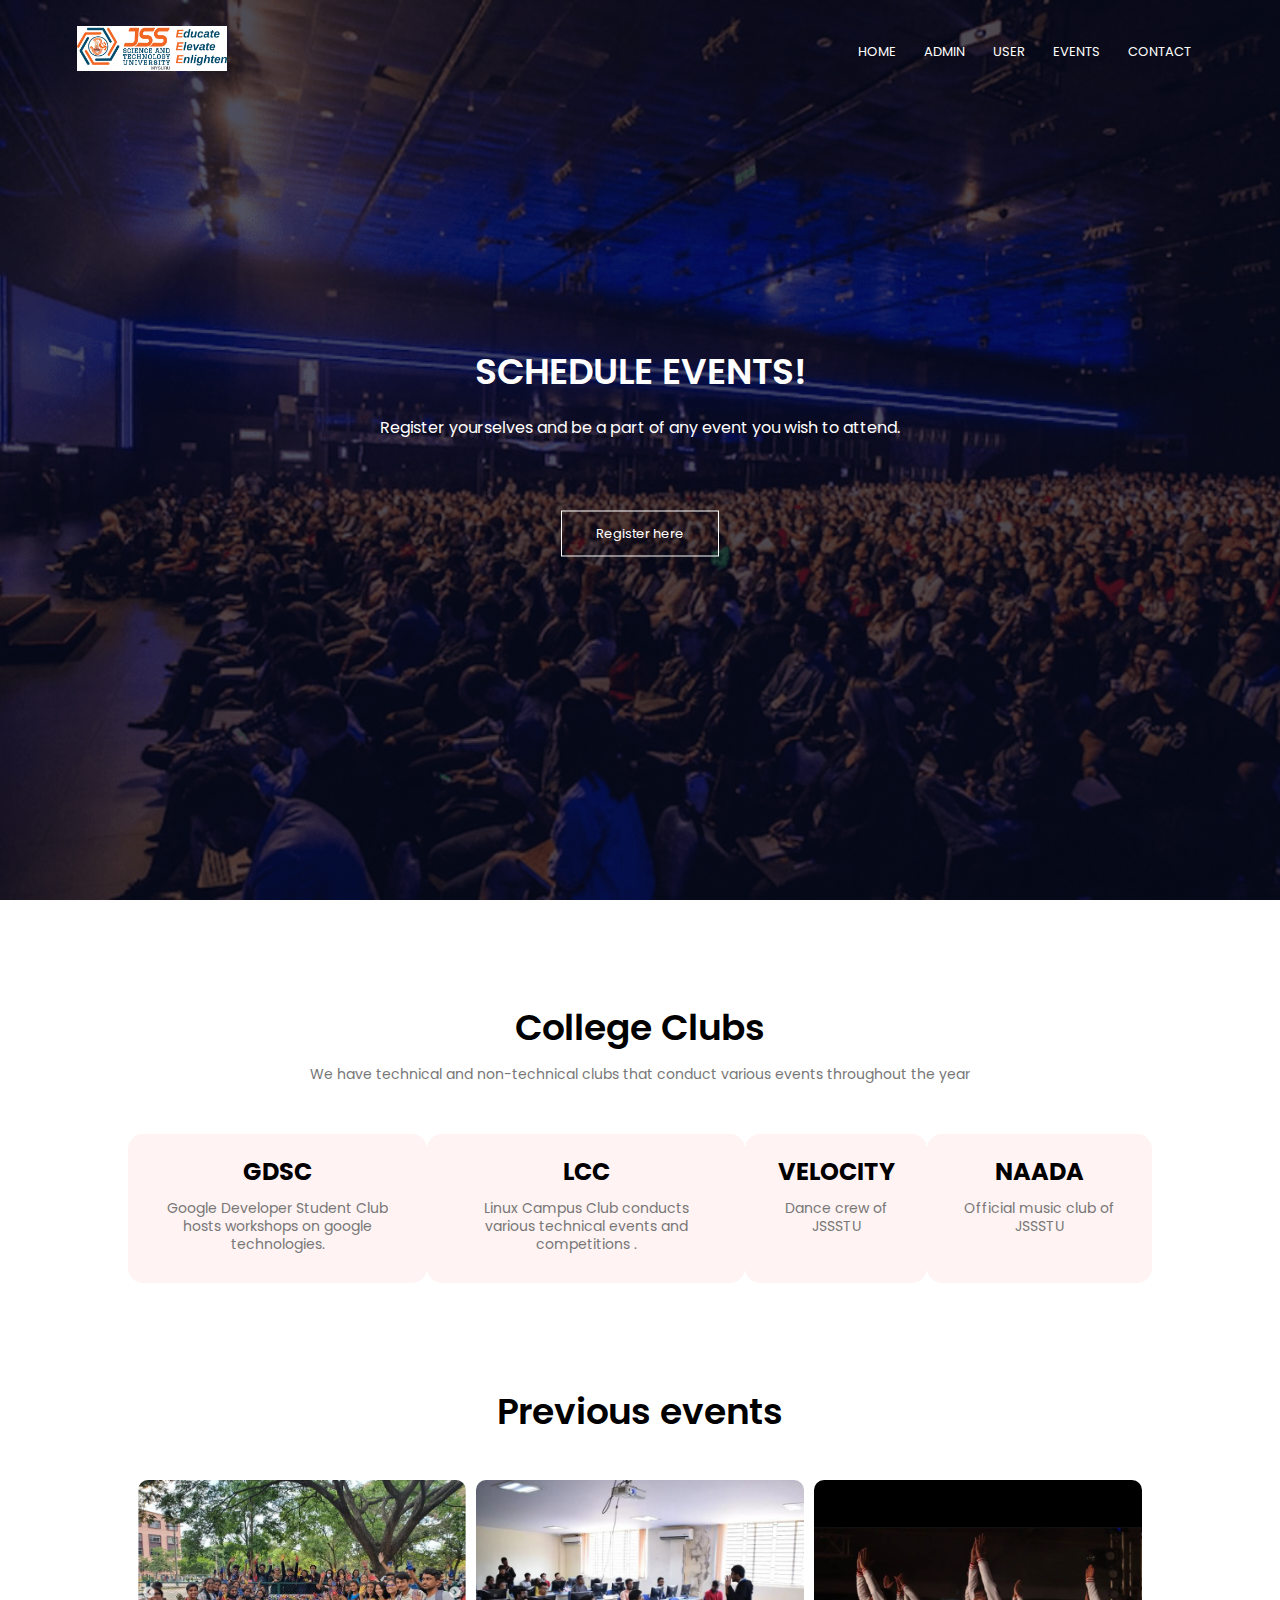
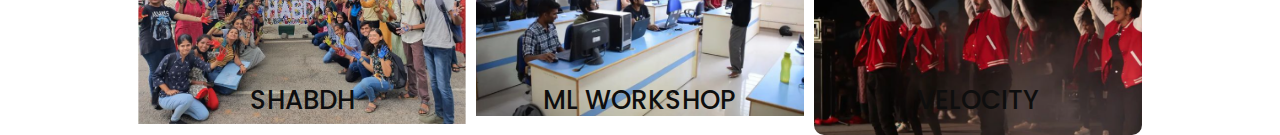
<file: index.html>
<!DOCTYPE html>
<html>
    <head>
        <meta name ="viewport" content="with=device-width, initial-scale=1.0">
        <title>eventsJSSSTU</title>
        <link rel="stylesheet" href="style.css">
        <link rel="preconnect" href="https://fonts.googleapis.com">
        <link rel="preconnect" href="https://fonts.gstatic.com" crossorigin>
        <link href="https://fonts.googleapis.com/css2?family=Poppins:wght@200;300;400;600;700&display=swap" rel="stylesheet">
    </head>
    
    <body>
        <!-- style="background-image: url('frontpage.png'); background-size: cover; background-position: center; background-repeat: no-repeat;" -->
        
        <section class="header">
        <nav>
            <a href="index.html"><img src="images/logo.jpg" ></a>
                <div class="nav-links">
                  <ul>
                    <li><a href="">HOME</a></li>
                    <li><a href="">ADMIN</a></li>
                    <li><a href="">USER</a></li>
                    <li><a href="">EVENTS</a></li>
                    <li><a href="">CONTACT</a></li>
                  </ul>
                </div>
        </nav>
    <div class="test-box">
        <h1>SCHEDULE EVENTS!</h1>
        <p>Register yourselves and be a part of any event you wish to attend.</p>
        <a href=""class="hero-btn">Register here</a>
    </div>


       </section>
      <!----CLUBS---->

      <section class="clubs">
        <h1>College Clubs</h1>
        <p>We have technical and non-technical clubs that conduct various events throughout the year</p>
       <div class="row">
        <div class="EVENTScolumn">
        <h2>GDSC</h2>
        <p>Google Developer Student Club <br>hosts workshops on google technologies. </p>
       </div>
       <div class="EVENTScolumn">
        <h2>LCC</h2>
        <p>Linux Campus Club conducts<br> various technical events and competitions .</p>
       </div><div class="EVENTScolumn">
        <h2>VELOCITY</h2>
        <p>Dance crew of JSSSTU </p>
       </div><div class="EVENTScolumn">
        <h2>NAADA</h2>
        <p>Official music club of JSSSTU</p>
       </div>

       </div>
    </section>


<!----previous events held----->

    <section class="previousEVENTS">
     <h1>Previous events</h1>

     <div class="row">
      <div class="events-column">
        <img src="images/shabdh.png">
        <div class="layer">
          <h3>SHABDH</h3>
        </div>
      </div>

      <div class="events-column">
        <img src="images/gdsc.png">
        <div class="layer">
          <h3>ML WORKSHOP</h3>
        </div>
      </div>

      <div class="events-column">
        <img src="images/velocity.png">
        <div class="layer">
          <h3>VELOCITY</h3>
        </div>
      </div>

     </div>

    </section>

 <!---clubs--->

 <!--<section class="clubs">
  <h4>COLLEGE CLUBS</h4>
   <div class="row">
    <div class="clubs-column ">
      <img src="">
    </div>
   </div>
 </section>*/-->

    </body>
</html>
</file>
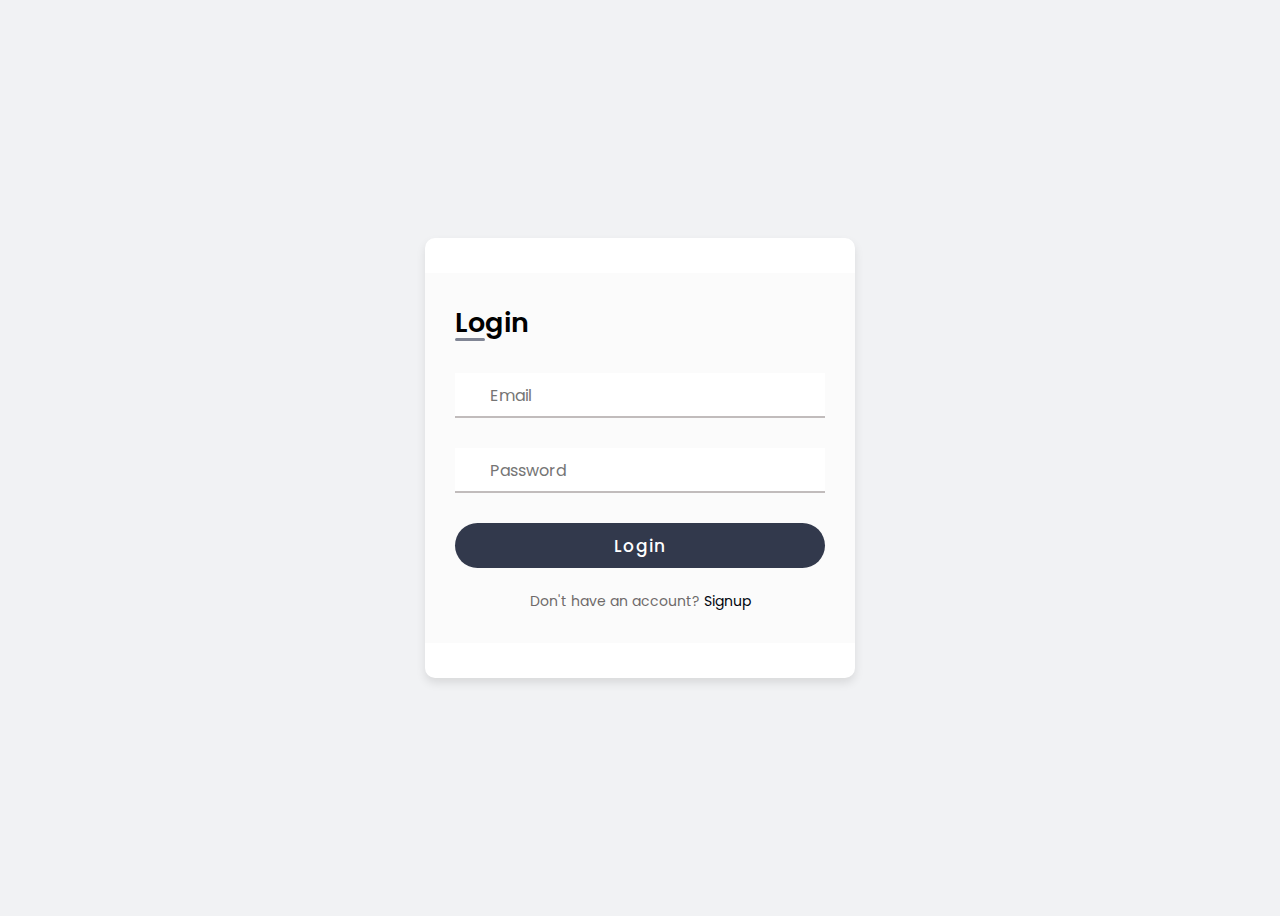
<file: adminlogin.html>
<!DOCTYPE html>
<html lang="en">
  <head>
    <meta charset="UTF-8" />
    <meta http-equiv="X-UA-Compatible" content="IE=edge" />
    <meta name="viewport" content="width=device-width, initial-scale=1.0" />

    <link
      rel="stylesheet"
      href="https://unicons.iconscout.com/release/v4.0.0/css/line.css"
    />

    <link rel="stylesheet" href="signin.css" />

    
  </head>
  <body>
    
    <div class="container">
      <div class="forms">
        <div class="form login">
          <span class="title">Login</span>

          <form action="#">
            <div class="input-field">
              <input type="text" placeholder="Email" required />
              <i class=" uil-envelope-alt"></i>
            </div>

            <div class="input-field">
              <input
                type="password"
                class="password"
                placeholder="Password"
                required
              />
              <i class="uil uil-lock icon"></i>
              <i class="uil uil-eye-slash showHidePw"></i>
            </div>

            
            <div class="input-field button">
              <input type="button" value="Login" />
            </div>
          </form>

          <div class="login-signup">
            <span class="text"
              >Don't have an account?
              <a href="#" class="text signup-link">Signup </a>
            </span>
          </div>
        </div>

        <!-- Registration Form -->
        <div class="form signup">
          <span class="title">Registration</span>

          <form action="#">
            <div class="input-field">
                <input type="tel" placeholder="Admin ID" required />
                <i class="uil-postcard"></i>
              </div>

         <form action="#">
                <div class="input-field">
                    <input type="tel" placeholder="Event head ID" required />
                    <i class="uil-postcard"></i>
                  </div>

            <div class="input-field">
              <input type="text" placeholder="Username" required />
              <i class="uil uil-user"></i>
            </div>


            <div class="input-field">
              <input type="text" placeholder="Email" required />
              <i class="uil uil-envelope icon"></i>
            </div>

            <div class="input-field">
              <input
                type="password"
                class="password"
                placeholder="Create Password"
                required
              />
              <i class="uil uil-lock icon"></i>
            </div>

            <div class="input-field">
              <input
                type="password"
                class="password"
                placeholder="Confirm Password"
                required
              />
              <i class="uil uil-lock icon"></i>
              <i class="uil uil-eye-slash showHidePw"></i>
            </div>

            <div class="input-field button">
              <input type="button" value="Signup" />
            </div>

          </form>

          <div class="login-signup">
            <span class="text"
              >Already have an account?
              <a href="#" class="text login-link">Login </a>
            </span>
          </div>
        </div>
      </div>
    </div>

    <script src="javascript.js"></script>
  </body>
</html>
</file>
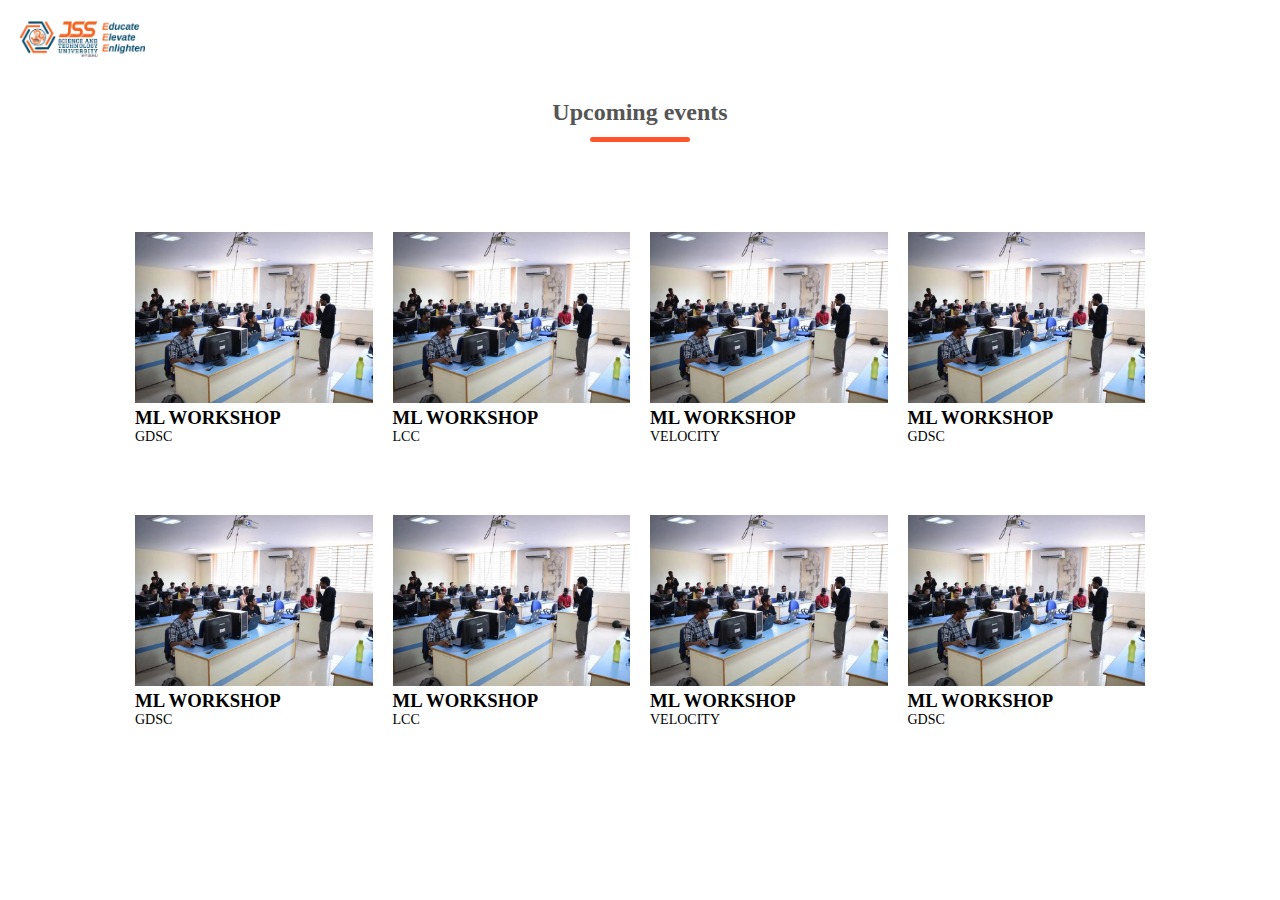
<file: events.html>
<!DOCTYPE html>
<html lang="en">
  <head>
    <meta charset="UTF-8" />
    <title>Events</title>
    <link
      href="https://fonts.googleapis.com/css2?family=Poppins:wght@200;300;400;600;700&display=swap"
      rel="stylesheet"
    />
    <link rel="stylesheet" href="events.css" />
  </head>
  <body>
    <div class="navbar">
      <div class="logo">
        <img src="images/logo.jpg" width="125px" />
      </div>
    </div>
  </body>
  <div class="events">
    <h2 class="title">Upcoming events</h2>
    <div class="row">
      <div class="col-1">
        <img src="images/gdsc.png" />
        <h3>ML WORKSHOP</h3>
        <p>GDSC</p>
      </div>

      <div class="col-1">
        <img src="images/gdsc.png" />
        <h3>ML WORKSHOP</h3>
        <p>LCC</p>
      </div>

      <div class="col-1">
        <img src="images/gdsc.png" />
        <h3>ML WORKSHOP</h3>
        <p>VELOCITY</p>
      </div>

      <div class="col-1">
        <img src="images/gdsc.png" />
        <h3>ML WORKSHOP</h3>
        <p>GDSC</p>
      </div>

      <div class="row">
        <div class="col-1">
          <img src="images/gdsc.png" />
          <h3>ML WORKSHOP</h3>
          <p>GDSC</p>
        </div>
  
        <div class="col-1">
          <img src="images/gdsc.png" />
          <h3>ML WORKSHOP</h3>
          <p>LCC</p>
        </div>
  
        <div class="col-1">
          <img src="images/gdsc.png" />
          <h3>ML WORKSHOP</h3>
          <p>VELOCITY</p>
        </div>
  
        <div class="col-1">
          <img src="images/gdsc.png" />
          <h3>ML WORKSHOP</h3>
          <p>GDSC</p>
        </div>

        
    </div>
  </div>
</html>
</file>
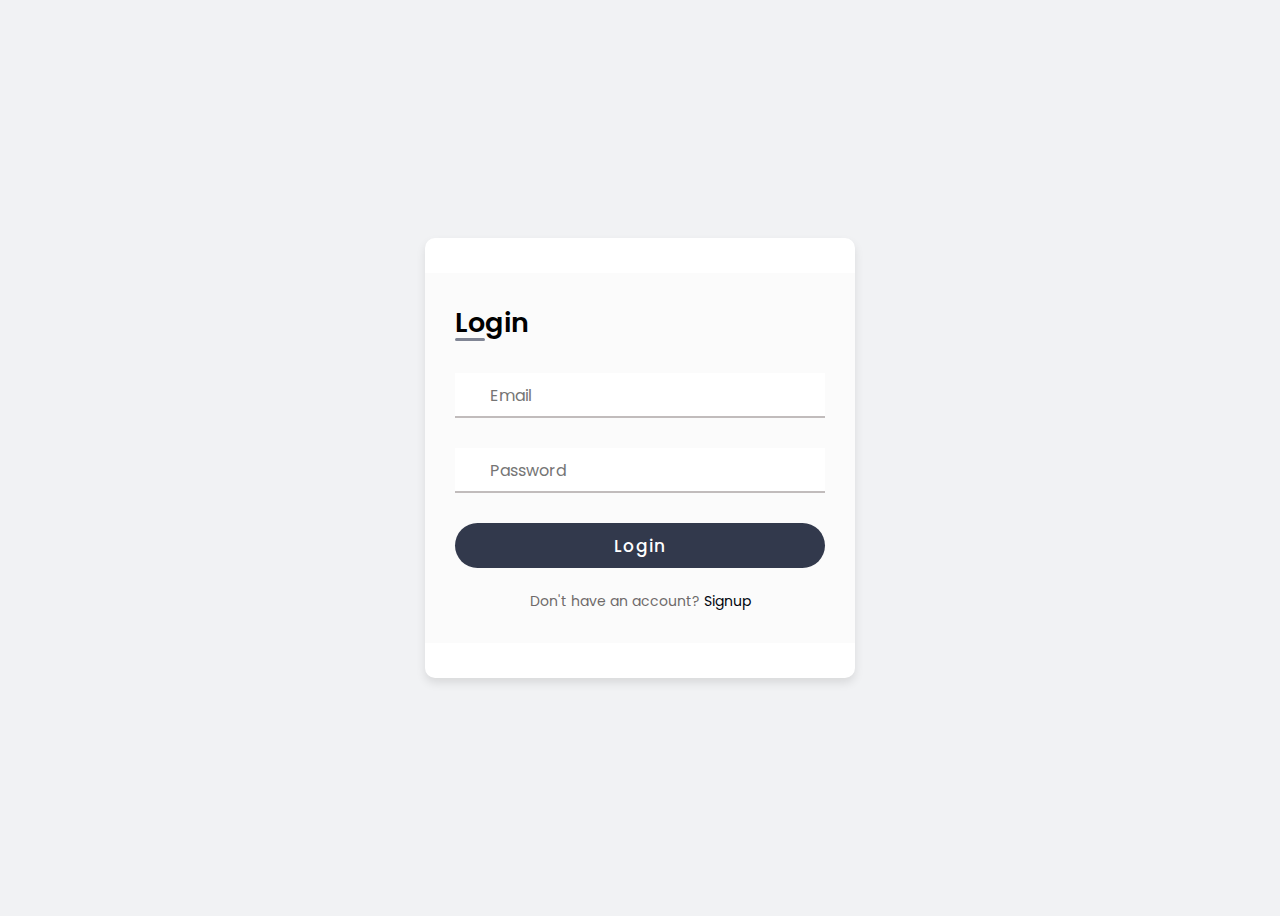
<file: signin.html>
<!DOCTYPE html>
<html lang="en">
  <head>
    <meta charset="UTF-8" />
    <meta http-equiv="X-UA-Compatible" content="IE=edge" />
    <meta name="viewport" content="width=device-width, initial-scale=1.0" />

    <link
      rel="stylesheet"
      href="https://unicons.iconscout.com/release/v4.0.0/css/line.css"
    />

    <link rel="stylesheet" href="signin.css" />

    
  </head>
  <body>
    <div class="container">
      <div class="forms">
        <div class="form login">
          <span class="title">Login</span>

          <form action="#">
            <div class="input-field">
              <input type="text" placeholder="Email" required />
              <i class=" uil-envelope-alt"></i>
            </div>

            <div class="input-field">
              <input
                type="password"
                class="password"
                placeholder="Password"
                required
              />
              <i class="uil uil-lock icon"></i>
              <i class="uil uil-eye-slash showHidePw"></i>
            </div>

            
            <div class="input-field button">
              <input type="button" value="Login" />
            </div>
          </form>

          <div class="login-signup">
            <span class="text"
              >Don't have an account?
              <a href="#" class="text signup-link">Signup </a>
            </span>
          </div>
        </div>

        <!-- Registration Form -->
        <div class="form signup">
          <span class="title">Registration</span>

          <form action="#">
            <div class="input-field">
                <input type="tel" placeholder="Student ID" required />
                <i class="uil-postcard"></i>
              </div>

            <div class="input-field">
              <input type="text" placeholder="Username" required />
              <i class="uil uil-user"></i>
            </div>

            <div class="input-field">
                <input type="tel" placeholder="SR Number" required />
                <i class=" uil-desktop"></i>
              </div>

            <div class="input-field">
              <input type="text" placeholder="Email" required />
              <i class="uil uil-envelope icon"></i>
            </div>

            <div class="input-field">
                <input type="tel" placeholder="Phone Number" required />
                <i class=" uil-phone"></i>
              </div>

            <div class="input-field">
              <input
                type="password"
                class="password"
                placeholder="Create Password"
                required
              />
              <i class="uil uil-lock icon"></i>
            </div>

            <div class="input-field">
              <input
                type="password"
                class="password"
                placeholder="Confirm Password"
                required
              />
              <i class="uil uil-lock icon"></i>
              <i class="uil uil-eye-slash showHidePw"></i>
            </div>

            <div class="input-field button">
              <input type="button" value="Signup" />
            </div>

          </form>

          <div class="login-signup">
            <span class="text"
              >Already have an account?
              <a href="#" class="text login-link">Login </a>
            </span>
          </div>
        </div>
      </div>
    </div>

    <script src="javascript.js"></script>
  </body>
</html>
</file>
<file: style.css>
*{
  margin: 0;
  padding: 0;
  font-family: 'Poppins', sans-serif;
}
 .header{
    min-height: 100vh;
    width: 100%;
    background-image: linear-gradient(
      to bottom,
      rgba(4, 9,30, 0.7),
      rgba(4, 9,30, 0.7)
    ), url(images/frontpage.png);
  
  /* Global values */
  background-position: center;
  background-size: cover;
  position: relative;
 }
 nav{
  display:flex;
  padding: 2% 6%;
  justify-content:space-between;
  align-items:center;
 }
 nav img{
   width:150px;
 }
 .nav-links{
  flex:1;
  text-align:right;
 }
 .nav-links ul li{
  list-style:none;
  display:inline-block;
  padding:8px 12px;
  position:relative;
 }
 .nav-links ul li a{
   color: #fff;
   text-decoration: none;
   font-size: 13px;
 }
 .nav-links ul li::after{
  content:'';
  width:0%;
  height: 2px;
  background: #f44336;
  display:block;
  margin:auto;
 }
 .nav-links ul li:hover::after{
  width:100%;

 }
 .test-box{
  width:90%;
  color: #fff;
  position: absolute;
  top:50%;
  left: 50%;
  transform: translate(-50%,-50%);
  text-align:center;
  
 }

 .test-box{
  font-size: 47px;
 }
 .test-box p{
  margin: 10px 0 40px;
  font-size: 16px;
  color: #fff;
 }
 .hero-btn{
  display: inline-block;
  text-decoration: none;
  color: #fff;
  border: 1px solid #fff;
  padding:12px 34px;
  font-size: 13px;
  background: transparent;
  position:relative;
  cursor: pointer;
 }
 
.hero-btn:hover{
  border: 1px solid #f44336;
  background: #f44336;
  transition: 1s;
}

/*----clubs----*/
.clubs{
  width: 80%;
  margin: auto;
  text-align: center;
  padding-top: 100px;
}

h1{
  font-size: 36px;
  font-weight: 600;
}
p{
  color:#777;
  font-size:14px;
  font-weight: 400;
  line-height: 18px;
  padding: 10px;
}

.row{
  margin-top: 4%;
  display:flex;
  justify-content: space-evenly;
}

.EVENTScolumn{
  flex: basis 31%;
  background: #fff3f3;
  border-radius: 15px;
  margin-bottom: 5%;
  padding: 20px 12px;
  box-sizing: border-box;
  transition: 0.5s;
}

h3{
  text-align: center;
  font-weight: 600;
  margin: 15px 0;
}

.EVENTScolumn:hover{
  box-shadow: 0 0 20px rgba(0,0,0,0.2);

}

/*     events held    */
.previousEVENTS{
  width: 80%;
  margin: auto;
  text-align: center;
  padding-top: 50px;
}
.events-column{
  flex-basis: 32%;
  border-radius: 10px;
  position: relative;
  overflow: hidden;
}

.events-column img{
  width: 100%;
  display: block;
}

.layer{
  background: transparent;
  height: 100%;
  width: 100%;
  position:absolute;
  top: 0;
  left: 0;
  transition: 1s;
}
.layer:hover{
  background: rgba(237, 233, 233, 0.99);
}
.layer h3{
  width: 100%;
  font-weight: 500;
  color: rgb(14, 14, 14);
  font-size: 26px;
  bottom: 0;
  left: 50%;
  transform: translateX(-50%);
  position: absolute;

}

.layer:hover h3{
  bottom: 42%;
  opacity: 1;
  
}

/* ----clubs-----*/

.clubs{
  width: 80%;
  margin: auto;
  text-align: center;
  padding-top: 100px;
}
</file>
<file: signin.css>
@import url('https://fonts.googleapis.com/css2?family=Poppins:wght@300;400;500;600;700&display=swap');

*{
    margin: 10;
    padding: 10;
    box-sizing: border-box;
    font-family: 'Poppins', sans-serif;
}

body{
    height: 100vh;
    display: flex;
    align-items: center;
    justify-content: center;
    background-color: #f1f2f4;
}

.container{
    position: relative;
    max-width: 430px;
    width: 100%;
    background: #fff;
    border-radius: 10px;
    box-shadow: 0 5px 10px rgba(0, 0, 0, 0.1);
    overflow: hidden;
    margin: 0 20px;
}

.container .forms{
    display: flex;
    align-items: center;
    height: 440px;
    width: 200%;
    transition: height 0.2s ease;
}


.container .form{
    width: 50%;
    padding: 30px;
    background-color: rgb(251, 251, 251);
    transition: margin-left 0.18s ease;
}

.container.active .login{
    margin-left: -50%;
    opacity: 0;
    transition: margin-left 0.18s ease, opacity 0.15s ease;
}

.container .signup{
    opacity: 0;
    transition: opacity 0.09s ease;
}
.container.active .signup{
    opacity: 1;
    transition: opacity 0.2s ease;
}

.container.active .forms{
    height: 1000px;
}
.container .form .title{
    position: relative;
    font-size: 27px;
    font-weight: 600;
}

.form .title::before{
    content: '';
    position: absolute;
    left: 0;
    bottom: 0;
    height: 3px;
    width: 30px;
    background-color: #808594;
    border-radius: 25px;
}

.form .input-field{
    position: relative;
    height: 45px;
    width: 100%;
    margin-top: 30px;
}

.input-field input{
    position: absolute;
    height: 100%;
    width: 100%;
    padding: 0 35px;
    border: none;
    outline: none;
    font-size: 16px;
    border-bottom: 2px solid rgb(193, 188, 188);
    border-top: 2px solid transparent;
    transition: all 0.2s ease;
}

.input-field input:is(:focus, :valid){
    border-bottom-color: #505153;
}

.input-field i{
    position: absolute;
    top: 50%;
    transform: translateY(-50%);
    color: #999;
    font-size: 23px;
    transition: all 0.2s ease;
}

.input-field input:is(:focus, :valid){
    border-bottom-color: #16191e;
}

.input-field i.icon{
    left: 0;
}
.input-field i.showHidePw{
    right: 0;
    cursor: pointer;
    padding: 10px;
}
/*.form .checkbox-text{
    display: flex;
    align-items: center;
    justify-content: space-between;
    margin-top: 20px;
}

.checkbox-text .checkbox-content{
    display: flex;
    align-items: center;
}

.checkbox-content input{
    margin-right: 10px;
    accent-color: #4070f4;
}
*/
.form .text{
    color: rgb(110, 106, 106);
    font-size: 14px;
}

.form a.text{
    color: #01050e;
    font-size: 14px;
    text-decoration: none;
}
.form a:hover{
    text-decoration:underline;
}

.form .button{
    margin-top: 30px;
}

.form .button input{
    border: none;
    color: #fff;
    font-size: 17px;
    font-weight: 500;
    letter-spacing: 1px;
    border-radius: 60px;
    background-color: #32394c;
    cursor: pointer;
    transition: all 0.3s ease;
}

.button input:hover{
    background-color: #08080a;
}

.form .login-signup{
    margin-top: 20px;
    text-align: center;
}
</file>
<file: events.css>
*{
    margin:0;
    padding:0;
    box-sizing: border-box;
}
.navbar{
    display: flex;
    align-items: center;
    padding: 20px;
}
/*container class if needed*/
.events{
    max-width: 1080px;
    margin: auto;
padding-left: 25px;
padding-right: 25px;
}
.row{
    display: flex;
    align-items: center;
    flex-wrap: wrap;
    justify-content: space-around;
}
.col-1{
    flex-basis: 25%;
    padding: 10px;
    min-width: 200px;
    margin-bottom: 50px;
    transition:transform 1s;
}

.col-1 img{
    width: 100%;
    
}
.title{
    text-align:center;
    margin: 0 auto 80px;
    position: relative;
    line-height: 60px;
    color: #555;
}
.title::after{
    content: '';
    background: #ff532b;
    width:100px ;
    height: 5px;
    border-radius: 20px;
    position: absolute;
    bottom: 0;
    left: 50%;
    transform: translateX(-50%);
}

.h3{
    color: #555;
    font-weight: normal;

}
.col-1 p{
  font-size: 14px;
  color: black;
}

.col-1 :hover{
    transform: translateY(-8px);
}
/* individual event desription*/
</file>
